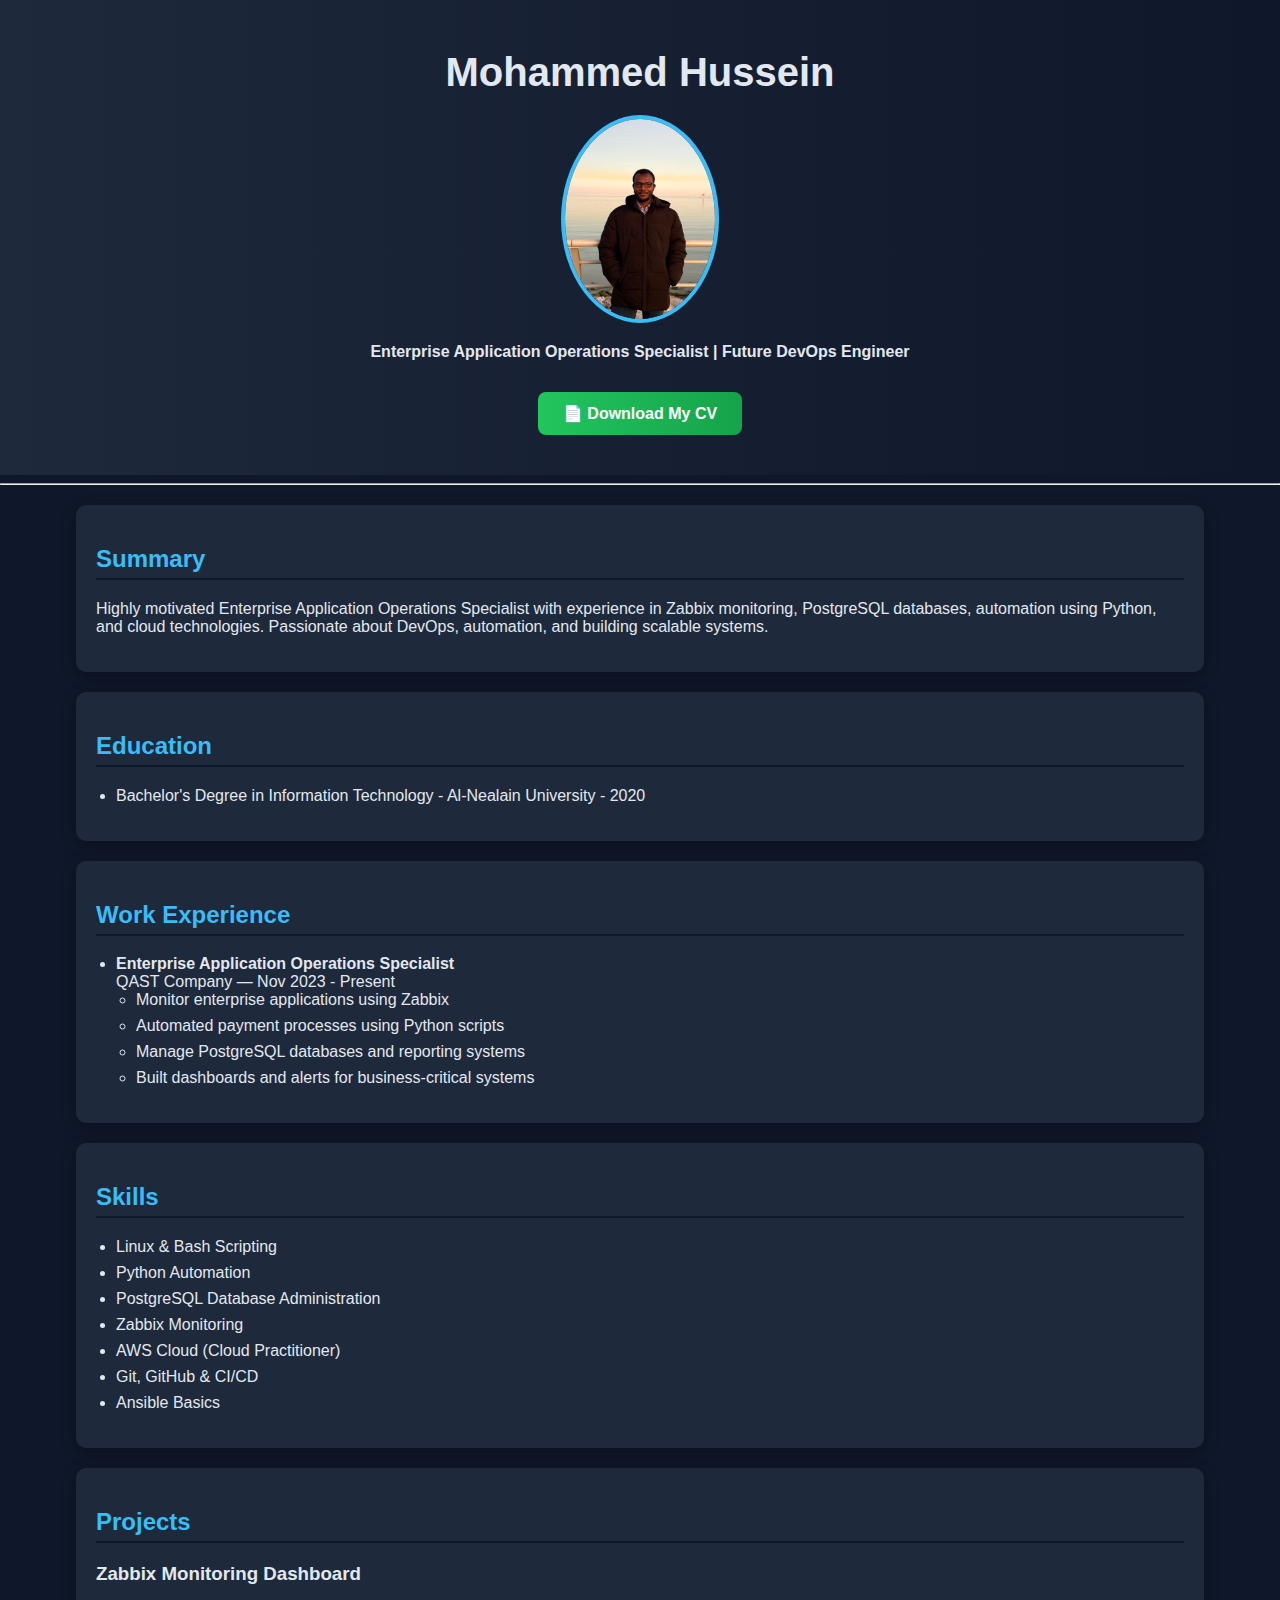
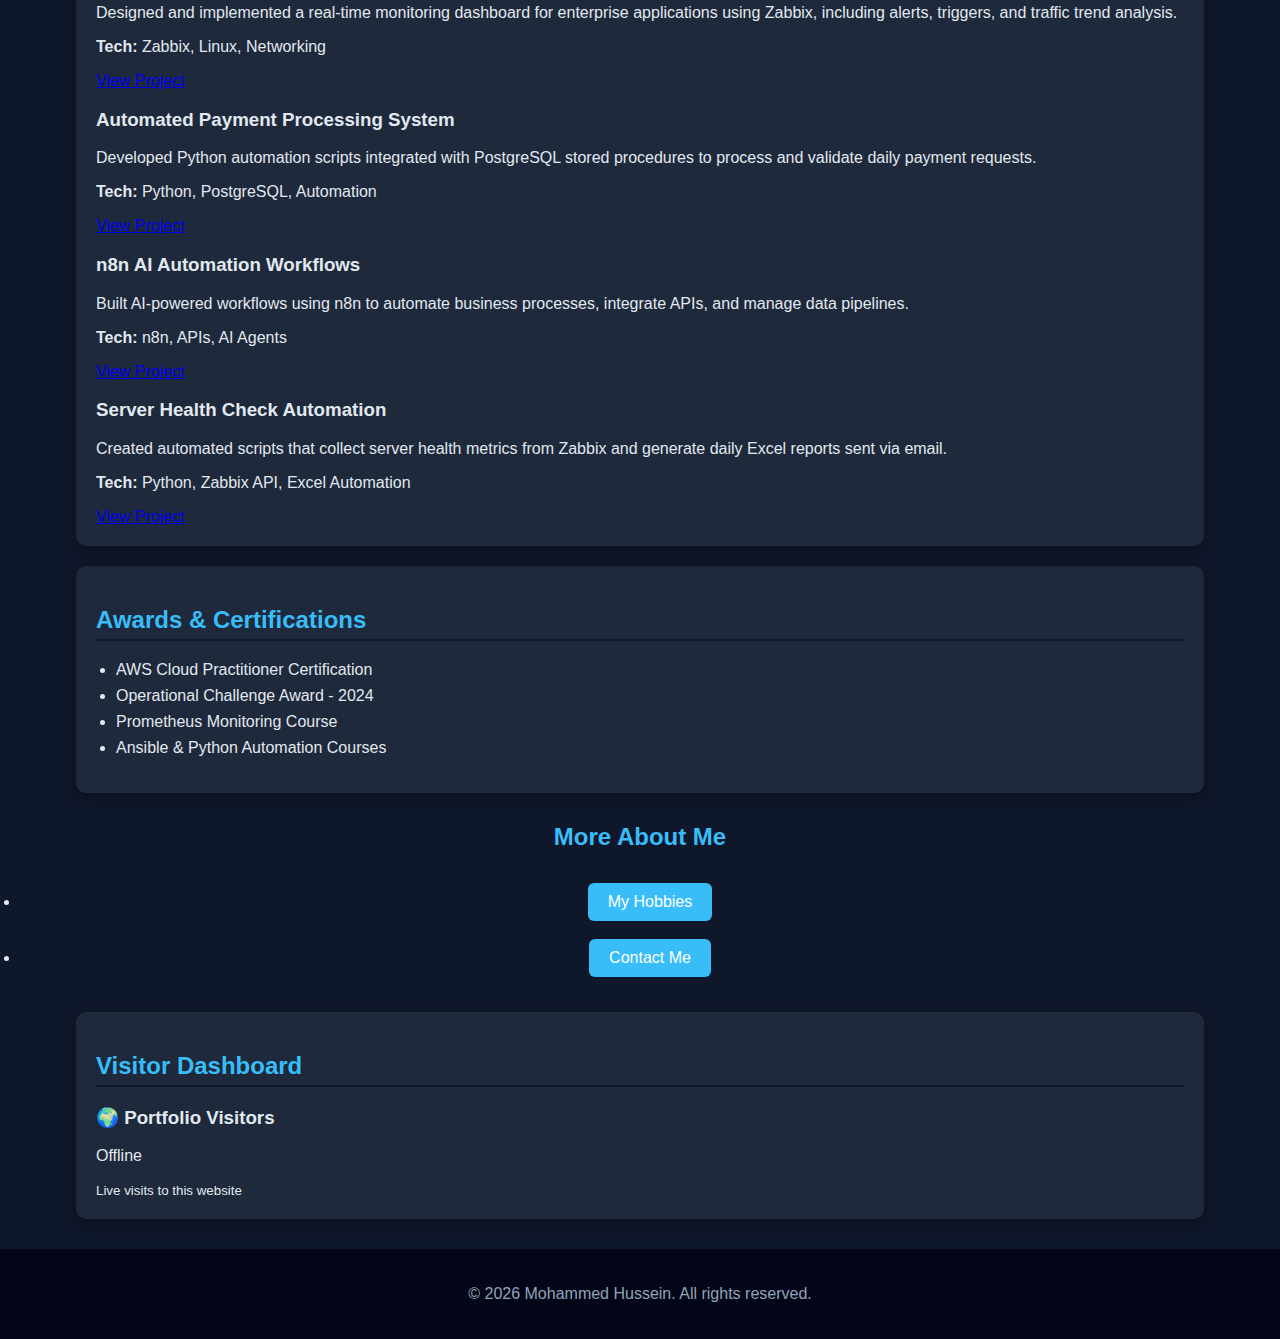
<file: index.html>
<!doctype html>
<html lang="en">
  <head>
    <meta charset="UTF-8" />
    <meta name="viewport" content="width=device-width, initial-scale=1.0" />
    <title>My Resume</title>

    <link rel="stylesheet" href="style.css" />
  </head>

  <body>
    <header>
      <h1>Mohammed Hussein</h1>
      <img src="profile.jpg" alt="Profile Photo" width="150" />
      <p>
        <strong
          >Enterprise Application Operations Specialist | Future DevOps
          Engineer</strong
        >
      </p>
      <a
        href="mohammed hussein Greeballah hamad CV.pdf"
        class="cv-button"
        download
      >
        📄 Download My CV
      </a>
    </header>

    <hr />

    <section>
      <h2>Summary</h2>
      <p>
        Highly motivated Enterprise Application Operations Specialist with
        experience in Zabbix monitoring, PostgreSQL databases, automation using
        Python, and cloud technologies. Passionate about DevOps, automation, and
        building scalable systems.
      </p>
    </section>

    <section>
      <h2>Education</h2>
      <ul>
        <li>
          Bachelor's Degree in Information Technology - Al-Nealain University -
          2020
        </li>
      </ul>
    </section>

    <section>
      <h2>Work Experience</h2>
      <ul>
        <li>
          <strong>Enterprise Application Operations Specialist</strong><br />
          QAST Company — Nov 2023 - Present
          <ul>
            <li>Monitor enterprise applications using Zabbix</li>
            <li>Automated payment processes using Python scripts</li>
            <li>Manage PostgreSQL databases and reporting systems</li>
            <li>Built dashboards and alerts for business-critical systems</li>
          </ul>
        </li>
      </ul>
    </section>

    <section>
      <h2>Skills</h2>
      <ul>
        <li>Linux & Bash Scripting</li>
        <li>Python Automation</li>
        <li>PostgreSQL Database Administration</li>
        <li>Zabbix Monitoring</li>
        <li>AWS Cloud (Cloud Practitioner)</li>
        <li>Git, GitHub & CI/CD</li>
        <li>Ansible Basics</li>
      </ul>
    </section>
    <section>
      <h2>Projects</h2>

      <div class="projects-container">
        <div class="project-card">
          <h3>Zabbix Monitoring Dashboard</h3>
          <p>
            Designed and implemented a real-time monitoring dashboard for
            enterprise applications using Zabbix, including alerts, triggers,
            and traffic trend analysis.
          </p>
          <p><strong>Tech:</strong> Zabbix, Linux, Networking</p>
          <a href="#" target="_blank">View Project</a>
        </div>

        <div class="project-card">
          <h3>Automated Payment Processing System</h3>
          <p>
            Developed Python automation scripts integrated with PostgreSQL
            stored procedures to process and validate daily payment requests.
          </p>
          <p><strong>Tech:</strong> Python, PostgreSQL, Automation</p>
          <a href="#" target="_blank">View Project</a>
        </div>

        <div class="project-card">
          <h3>n8n AI Automation Workflows</h3>
          <p>
            Built AI-powered workflows using n8n to automate business processes,
            integrate APIs, and manage data pipelines.
          </p>
          <p><strong>Tech:</strong> n8n, APIs, AI Agents</p>
          <a href="#" target="_blank">View Project</a>
        </div>

        <div class="project-card">
          <h3>Server Health Check Automation</h3>
          <p>
            Created automated scripts that collect server health metrics from
            Zabbix and generate daily Excel reports sent via email.
          </p>
          <p><strong>Tech:</strong> Python, Zabbix API, Excel Automation</p>
          <a href="#" target="_blank">View Project</a>
        </div>
      </div>
    </section>
    <section>
      <h2>Awards & Certifications</h2>
      <ul>
        <li>AWS Cloud Practitioner Certification</li>
        <li>Operational Challenge Award - 2024</li>
        <li>Prometheus Monitoring Course</li>
        <li>Ansible & Python Automation Courses</li>
      </ul>
    </section>

    <nav>
      <h2>More About Me</h2>
      <ul>
        <li><a href="hobbies.html">My Hobbies</a></li>
        <li><a href="contact.html">Contact Me</a></li>
      </ul>
    </nav>
    <section>
      <h2>Visitor Dashboard</h2>

      <div class="visitor-card">
        <h3>🌍 Portfolio Visitors</h3>
        <p id="visitor-count">Loading...</p>
        <small>Live visits to this website</small>
      </div>
    </section>

    <script>
      async function updateCounter() {
        try {
          const response = await fetch(
            "https://api.countapi.xyz/get/mohammed-hussein-devops/resume-site",
          );

          // If first time, initialize counter
          if (response.status === 404) {
            await fetch(
              "https://api.countapi.xyz/create?namespace=mohammed-hussein-devops&key=resume-site&value=1",
            );
            document.getElementById("visitor-count").innerText = 1;
            return;
          }

          const data = await response.json();

          // increment count
          const hit = await fetch(
            "https://api.countapi.xyz/hit/mohammed-hussein-devops/resume-site",
          );
          const hitData = await hit.json();

          document.getElementById("visitor-count").innerText = hitData.value;
        } catch (error) {
          document.getElementById("visitor-count").innerText = "Offline";
          console.error("Visitor counter error:", error);
        }
      }

      updateCounter();
    </script>
    <footer>
      <p>© 2026 Mohammed Hussein. All rights reserved.</p>
    </footer>
  </body>
</html>
</file>
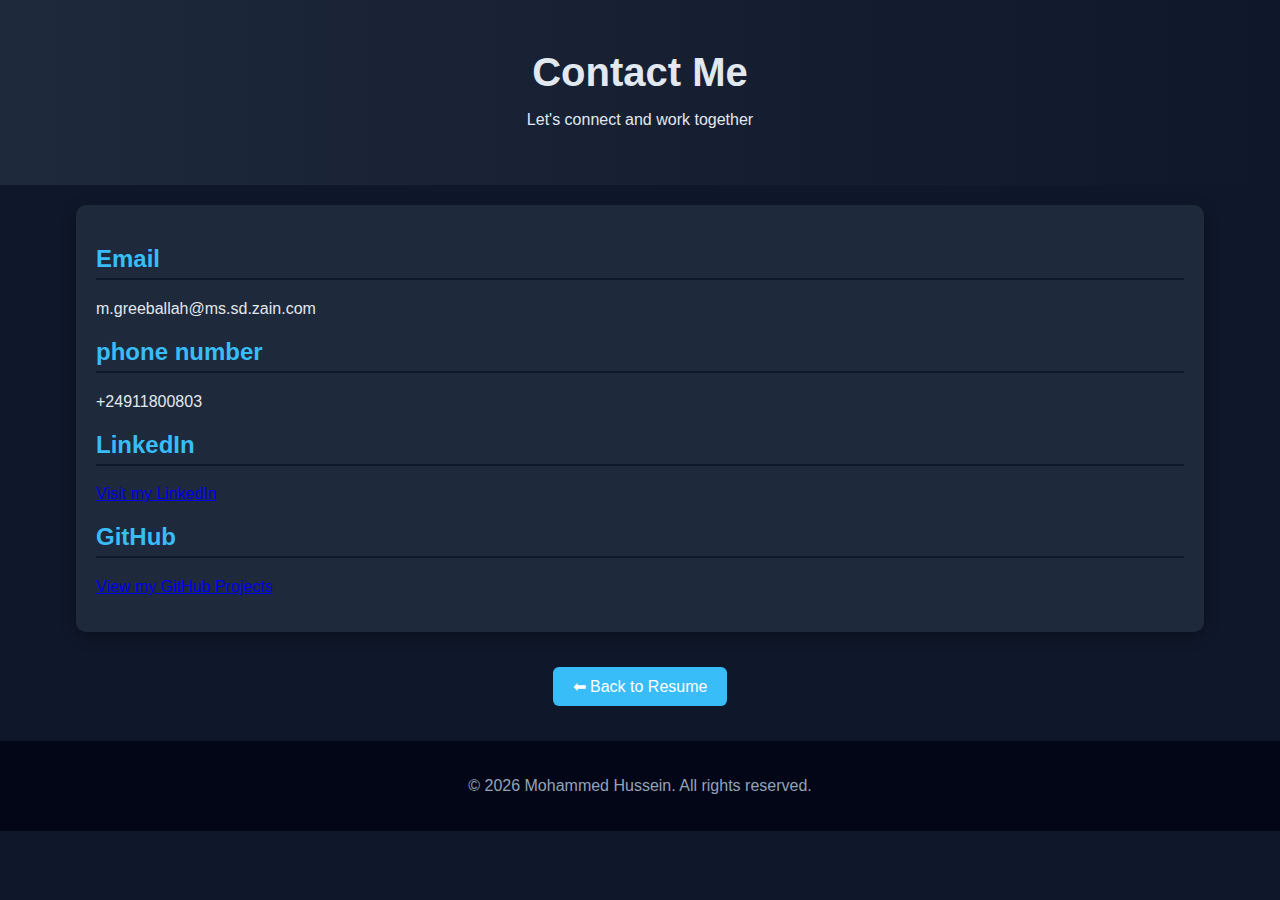
<file: contact.html>
<!DOCTYPE html>
<html lang="en">
<head>
    <meta charset="UTF-8">
    <meta name="viewport" content="width=device-width, initial-scale=1.0">
    <title>Contact Me</title>
    <link rel="stylesheet" href="style.css">
</head>

<body>

<header>
    <h1>Contact Me</h1>
    <p>Let's connect and work together</p>
</header>

<section>

    <div class="contact-card">
        <h2>Email</h2>
        <p>m.greeballah@ms.sd.zain.com</p>
    </div>
    <div class="contact-card">
        <h2>phone number</h2>
        <p>+24911800803</p>
    </div>

    <div class="contact-card">
        <h2>LinkedIn</h2>
        <p><a href="https://www.linkedin.com/in/mohammed-hussein-407577168/" target="_blank">Visit my LinkedIn</a></p>
    </div>

    <div class="contact-card">
        <h2>GitHub</h2>
        <p><a href="https://github.com/m.greeballah" target="_blank">View my GitHub Projects</a></p>
    </div>

</section>

<nav>
    <a href="index.html">⬅ Back to Resume</a>
</nav>

<footer>
    <p>© 2026 Mohammed Hussein. All rights reserved.</p>
</footer>

</body>
</html>
</file>
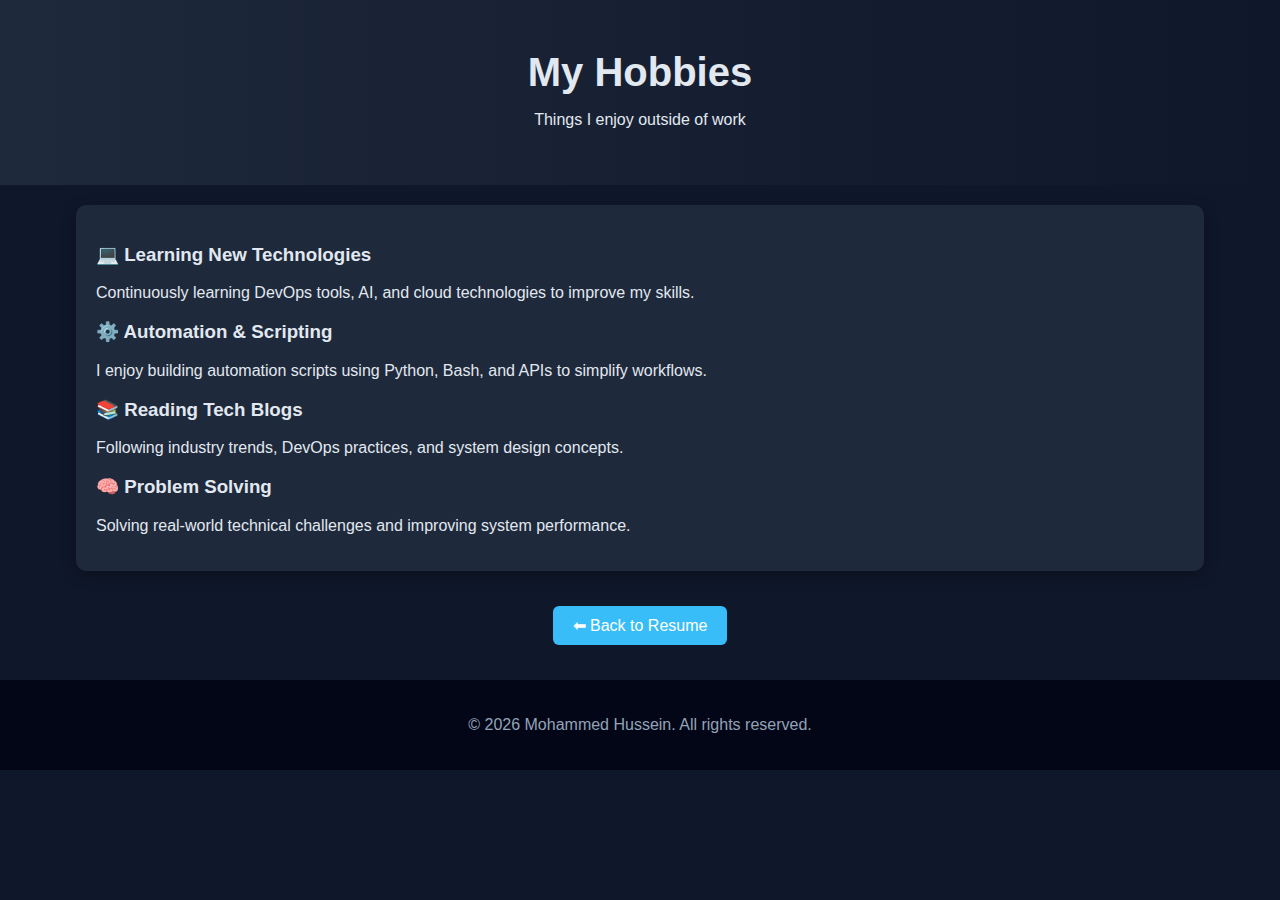
<file: hobbies.html>
<!DOCTYPE html>
<html lang="en">
<head>
    <meta charset="UTF-8">
    <meta name="viewport" content="width=device-width, initial-scale=1.0">
    <title>My Hobbies</title>
    <link rel="stylesheet" href="style.css">
</head>

<body>

<header>
    <h1>My Hobbies</h1>
    <p>Things I enjoy outside of work</p>
</header>

<section>
    <div class="projects-container">

        <div class="project-card">
            <h3>💻 Learning New Technologies</h3>
            <p>Continuously learning DevOps tools, AI, and cloud technologies to improve my skills.</p>
        </div>

        <div class="project-card">
            <h3>⚙️ Automation & Scripting</h3>
            <p>I enjoy building automation scripts using Python, Bash, and APIs to simplify workflows.</p>
        </div>

        <div class="project-card">
            <h3>📚 Reading Tech Blogs</h3>
            <p>Following industry trends, DevOps practices, and system design concepts.</p>
        </div>

        <div class="project-card">
            <h3>🧠 Problem Solving</h3>
            <p>Solving real-world technical challenges and improving system performance.</p>
        </div>

    </div>
</section>

<nav>
    <a href="index.html">⬅ Back to Resume</a>
</nav>

<footer>
    <p>© 2026 Mohammed Hussein. All rights reserved.</p>
</footer>

</body>
</html>
</file>
<file: style.css>
/* ===== Global Style ===== */
body {
    font-family: 'Segoe UI', Tahoma, sans-serif;
    margin: 0;
    background: #0f172a;
    color: #e2e8f0;
}

/* ===== Header ===== */
header {
    text-align: center;
    padding: 40px 20px;
    background: linear-gradient(90deg, #1e293b, #0f172a);
}

header img {
    border-radius: 50%;
    border: 4px solid #38bdf8;
    margin-top: 15px;
}

h1 {
    margin: 10px 0 5px;
    font-size: 2.5em;
}

/* ===== Sections ===== */
section {
    background: #1e293b;
    margin: 20px auto;
    padding: 20px;
    width: 85%;
    border-radius: 10px;
    box-shadow: 0 4px 15px rgba(0,0,0,0.3);
}

h2 {
    color: #38bdf8;
    border-bottom: 2px solid #0f172a;
    padding-bottom: 5px;
}

ul {
    padding-left: 20px;
}

li {
    margin-bottom: 8px;
}

/* ===== Navigation ===== */
nav {
    text-align: center;
    margin: 30px 0;
}

nav a {
    text-decoration: none;
    color: white;
    background: #38bdf8;
    padding: 10px 20px;
    border-radius: 6px;
    margin: 5px;
    display: inline-block;
    transition: 0.3s;
}

nav a:hover {
    background: #0ea5e9;
    transform: scale(1.05);
}

/* ===== Footer ===== */
footer {
    text-align: center;
    padding: 20px;
    background: #020617;
    color: #94a3b8;
    margin-top: 30px;
}

/* ===== Responsive ===== */
@media (max-width: 768px) {
    section {
        width: 95%;
    }
}

/* ===== CV Download Button ===== */
.cv-button {
    display: inline-block;
    margin-top: 15px;
    padding: 12px 25px;
    background: linear-gradient(90deg, #22c55e, #16a34a);
    color: white;
    font-weight: bold;
    text-decoration: none;
    border-radius: 8px;
    transition: 0.3s ease;
}

.cv-button:hover {
    background: linear-gradient(90deg, #16a34a, #15803d);
    transform: scale(1.05);
}
</file>
